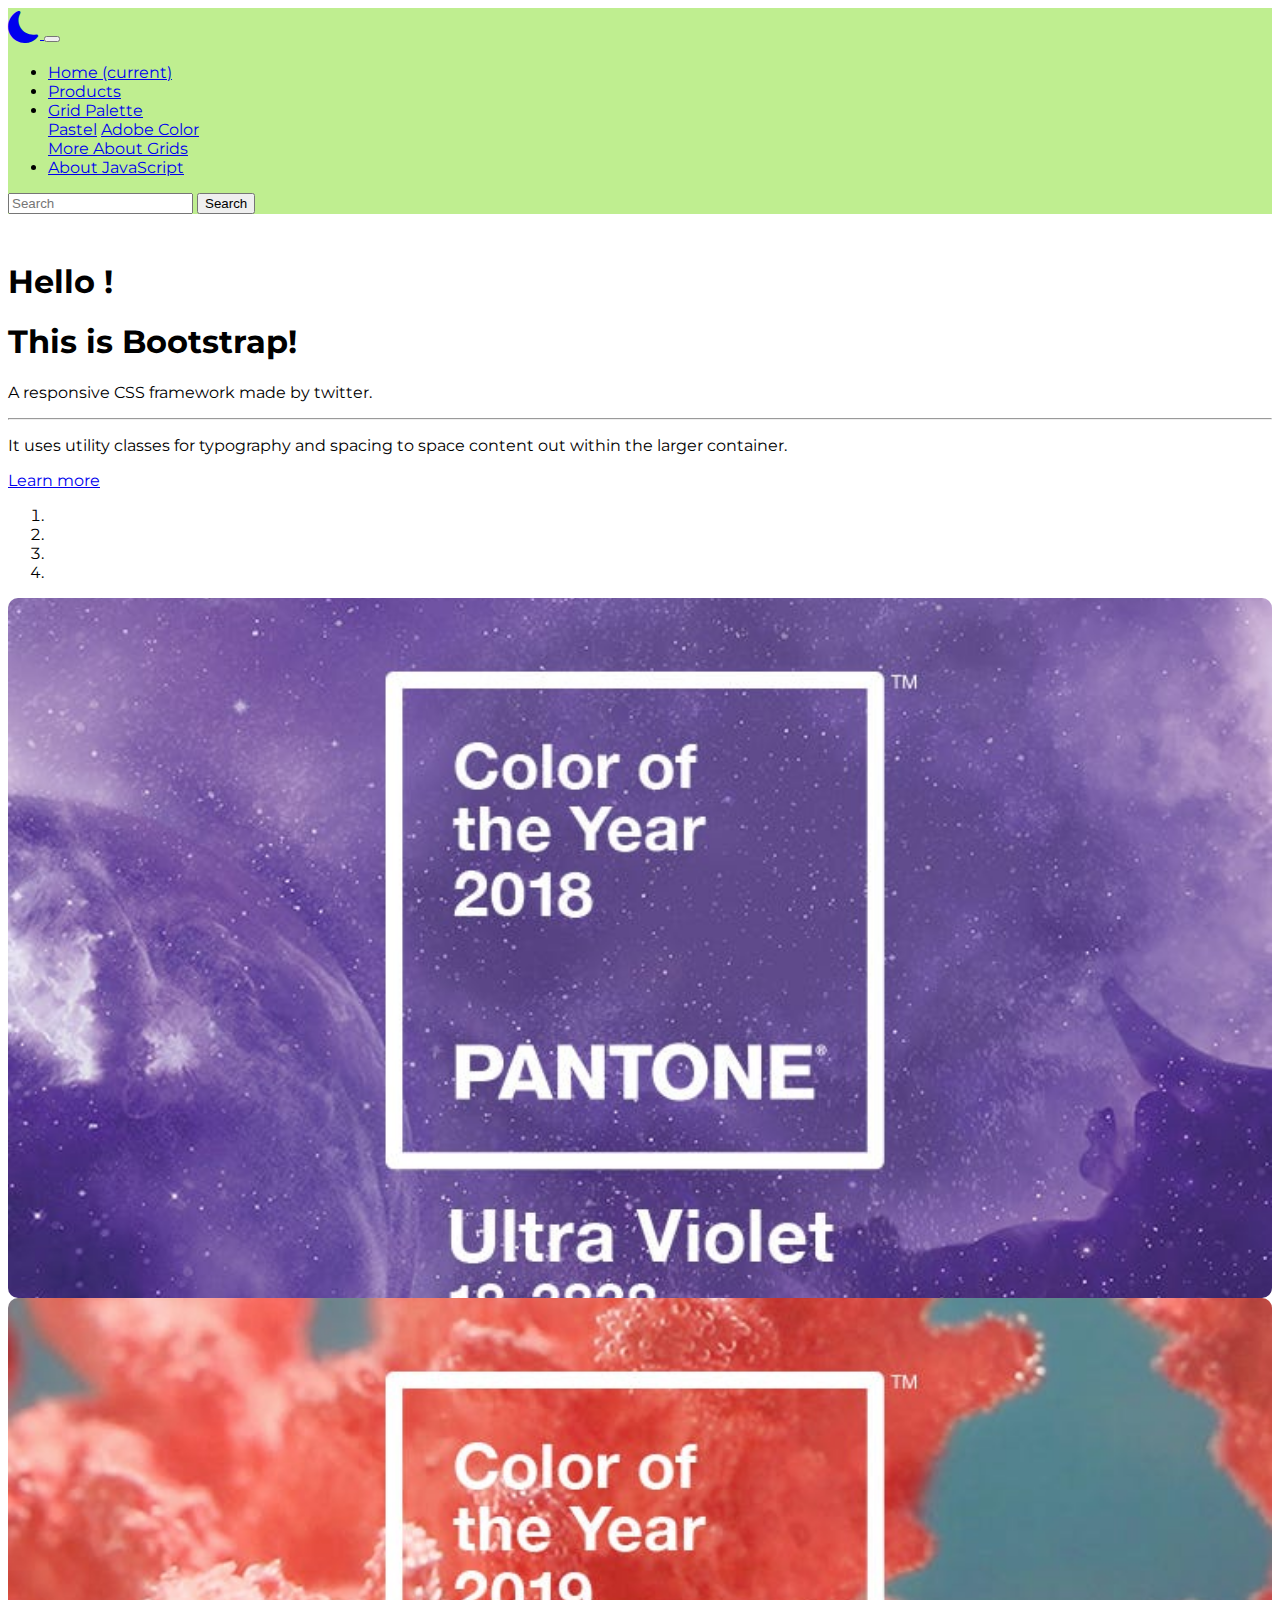
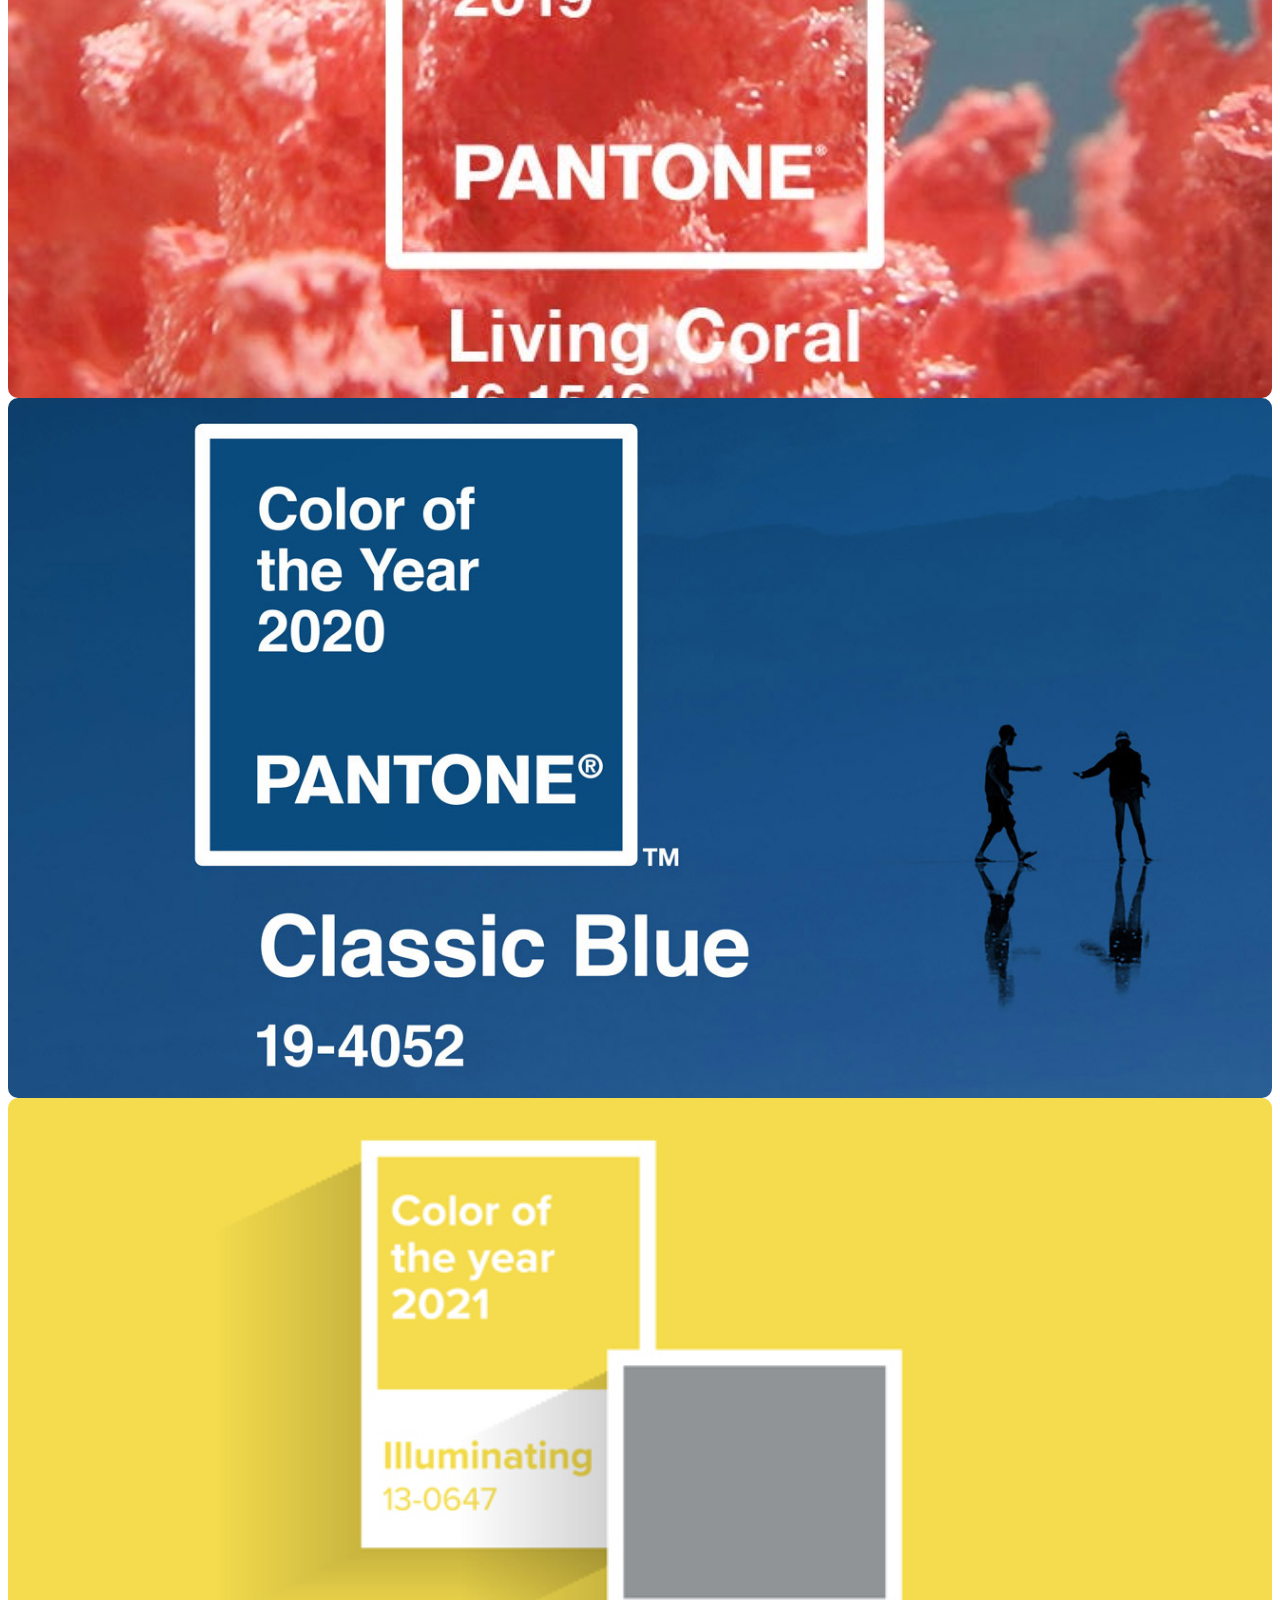
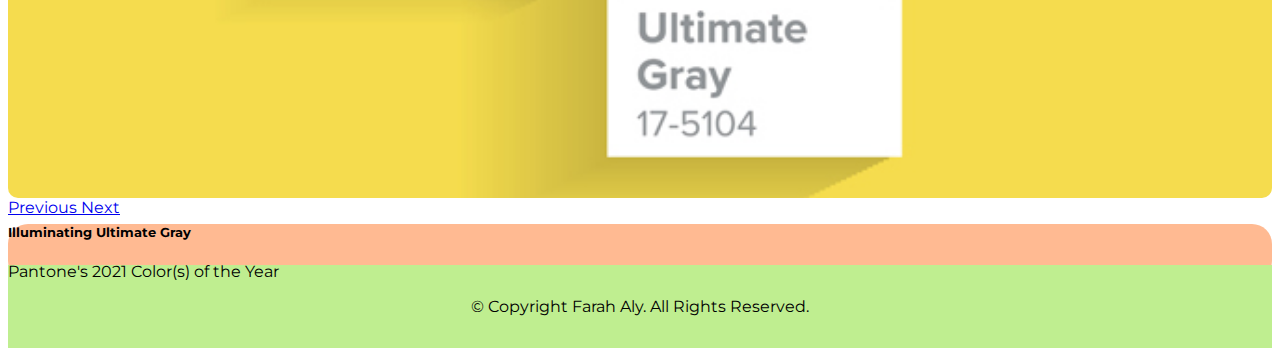
<file: index.html>
<!doctype html>

<html lang="en">
    <head>
        <!-- Required meta tags -->
        <meta charset="utf-8">
        <meta name="viewport" content="width=device-width, initial-scale=1, shrink-to-fit=no">

        <!-- Bootstrap CSS -->
        <link rel="stylesheet" href="https://cdn.jsdelivr.net/npm/bootstrap@4.5.3/dist/css/bootstrap.min.css" integrity="sha384-TX8t27EcRE3e/ihU7zmQxVncDAy5uIKz4rEkgIXeMed4M0jlfIDPvg6uqKI2xXr2" crossorigin="anonymous">
        <!-- Bootstrap Icons -->
        <link rel="stylesheet" href="https://cdn.jsdelivr.net/npm/bootstrap-icons@1.5.0/font/bootstrap-icons.css">
        <!-- My CSS -->
        <link rel="stylesheet" href="css/styles.css">

        <title>Bootstrap Exercise</title>
    </head>

    <body>
        <!-- My header: has a nav bar for now -->
        <header>
            <nav class="navbar navbar-expand-lg  navbar-light my-bg-color">
                <a class="navbar-brand" href="#">
                    <i class="bi bi-moon-fill"></i>
                </a>
                <button class="navbar-toggler" type="button" data-toggle="collapse" data-target="#navbarSupportedContent" aria-controls="navbarSupportedContent" aria-expanded="false" aria-label="Toggle navigation">
                    <span class="navbar-toggler-icon"></span>
                </button>
              
                <div class="collapse navbar-collapse" id="navbarSupportedContent">
                    <ul class="navbar-nav mr-auto">
                        <li class="nav-item active">
                            <a class="nav-link" href="#">Home <span class="sr-only">(current)</span></a>
                        </li>
                        <li class="nav-item">
                            <a class="nav-link" href="products.html">Products</a>
                        </li>
                        <li class="nav-item dropdown">
                            <a class="nav-link dropdown-toggle" href="#" id="navbarDropdown" role="button" data-toggle="dropdown" aria-haspopup="true" aria-expanded="false">
                                Grid Palette
                            </a>
                            <div class="dropdown-menu" aria-labelledby="navbarDropdown">
                                <a class="dropdown-item" href="palette.html">Pastel</a>
                                <a class="dropdown-item" href="https://color.adobe.com/create/color-wheel" target="_blank">Adobe Color</a>
                                <div class="dropdown-divider"></div>
                                <a class="dropdown-item" href="https://getbootstrap.com/docs/4.5/layout/grid/#vertical-alignment" target="_blank">More About Grids</a>
                            </div>
                        </li>
                        <li class="nav-item">
                            <a class="nav-link disabled" href="#" tabindex="-1" aria-disabled="true">About JavaScript</a>
                        </li>
                    </ul>
                    <form class="form-inline my-2 my-lg-0">
                        <input class="form-control mr-sm-2" type="search" placeholder="Search" aria-label="Search">
                        <button class="btn  btn-outline-dark my-2 my-sm-0" type="submit">Search</button>
                    </form>
                </div>
            </nav>
        </header>

        <!-- Jumbotron -->
        <div class="jumbotron container my-jumbotron-settings">
            <h1 class="display-1">Hello <span id="username">World</span> !</h1>
            <h1 class="display-4">This is Bootstrap!</h1>
            <p class="lead">A responsive CSS framework made by twitter.</p>
            <hr class="my-4">
            <p>It uses utility classes for typography and spacing to space content out within the larger container.</p>
            <a class="btn btn-primary btn-lg" href="https://www.getbootstrap.com/" role="button">Learn more</a>
        </div>

        <div class="container">
            <!-- Carousel -->
            <div id="carouselExampleCaptions" class="carousel slide" data-ride="carousel">
                <!-- Bottom indicator on the carousel -->
                <ol class="carousel-indicators">
                    <!-- 0 for the 1st slides, 1 for the 2nd, 2 for the third, etc -->
                    <li data-target="#carouselExampleCaptions" data-slide-to="0" class="active"></li> 
                    <li data-target="#carouselExampleCaptions" data-slide-to="1"></li>
                    <li data-target="#carouselExampleCaptions" data-slide-to="2"></li>
                    <li data-target="#carouselExampleCaptions" data-slide-to="3"></li>
                </ol>

                <!-- carousel-inner holds the "slides" on my carousel.
                    The "slides" are called "carousel-item" -->
                <div class="carousel-height carousel-inner">
                    <div class="carousel-item active">
                        <img src="images/color-of-the-year-2018.jpeg" class="d-block w-100" alt="can't find 2018">
                        <div class="violet-caption carousel-caption d-none d-md-block">
                            <h5>Ultra Violet</h5>
                            <p>Pantone's 2018 Color of the Year</p>
                        </div>
                    </div>

                    <div class="carousel-item">
                        <img src="images/color-of-the-year-2019.jpeg" class="d-block w-100" alt="can't find 2019">
                        <div class="coral-caption carousel-caption d-none d-md-block">
                            <h5>Living Coral</h5>
                            <p>Pantone's 2019 Color of the Year</p>
                        </div>
                    </div>

                    <div class="carousel-item">
                        <img src="images/color-of-the-year-2020.jpeg" class="d-block w-100" alt="can't find 2020">
                        <div class="blue-caption carousel-caption d-none d-md-block">
                            <h5>Classic Blue</h5>
                            <p>Pantone's 2020 Color of the Year</p>
                        </div>
                    </div>

                    <div class="carousel-item">
                        <img src="images/color-of-the-year-2021.jpeg" class="d-block w-100" alt="can't find 2021">
                        <div class="yellow-caption carousel-caption d-none d-md-block">
                            <h5>Illuminating Ultimate Gray</h5>
                            <p>Pantone's 2021 Color(s) of the Year</p>
                        </div>
                    </div>
                </div>
                
                <!-- The Previous and Next arrow button on the sides of the carousel -->
                <a class="carousel-control-prev" href="#carouselExampleCaptions" role="button" data-slide="prev">
                    <span class="carousel-control-prev-icon" aria-hidden="true"></span>
                    <span class="sr-only">Previous</span>
                </a>
                <a class="carousel-control-next" href="#carouselExampleCaptions" role="button" data-slide="next">
                    <span class="carousel-control-next-icon" aria-hidden="true"></span>
                    <span class="sr-only">Next</span>
                </a>
            </div>
        </div>

        <footer>
            <p class="copyright">&copy; Copyright Farah Aly. All Rights Reserved.</p>
        </footer>

        <!-- JavaScript - to ALWAYS be at the end of the body -->
        <script src="https://code.jquery.com/jquery-3.5.1.slim.min.js" integrity="sha384-DfXdz2htPH0lsSSs5nCTpuj/zy4C+OGpamoFVy38MVBnE+IbbVYUew+OrCXaRkfj" crossorigin="anonymous"></script>
        <script src="https://cdn.jsdelivr.net/npm/bootstrap@4.5.3/dist/js/bootstrap.bundle.min.js" integrity="sha384-ho+j7jyWK8fNQe+A12Hb8AhRq26LrZ/JpcUGGOn+Y7RsweNrtN/tE3MoK7ZeZDyx" crossorigin="anonymous"></script>
        <!-- My JavaScript -->
        <script src="js/main.js"></script>
    </body>
</html>
</file>
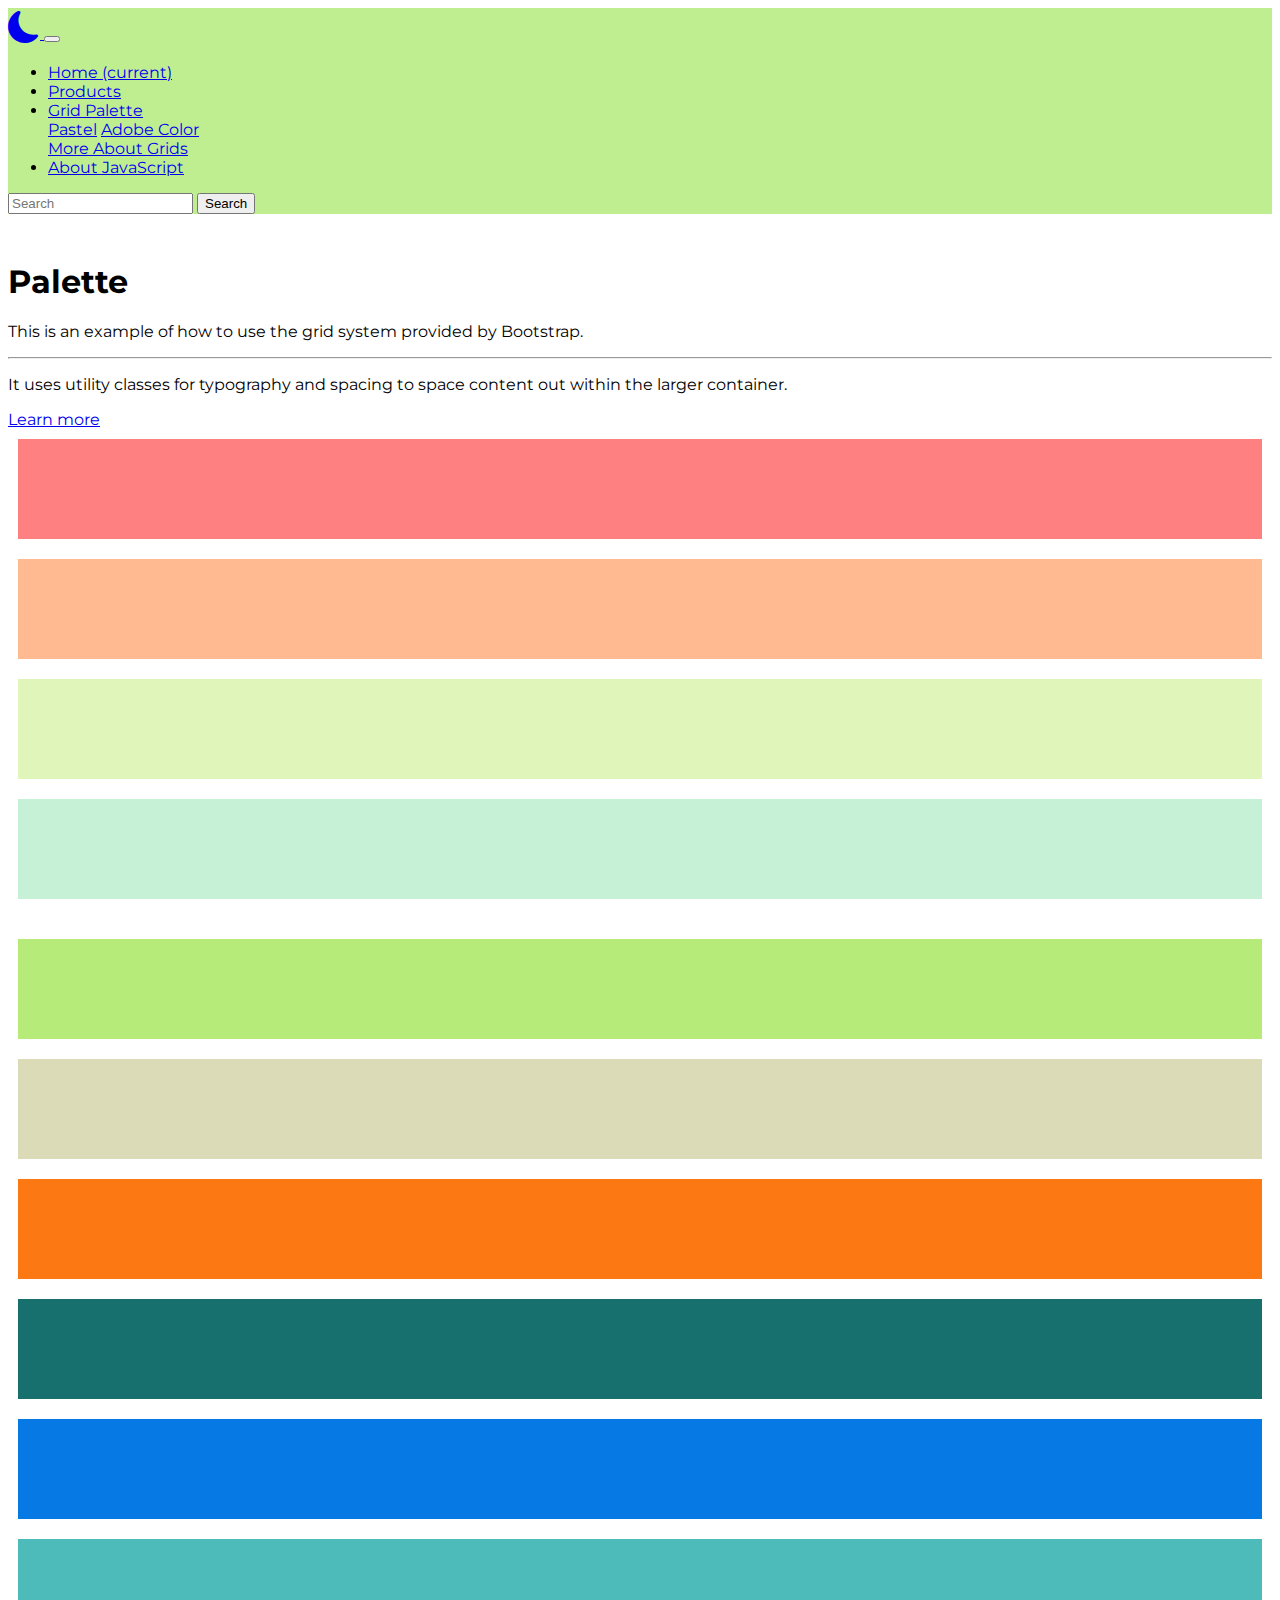
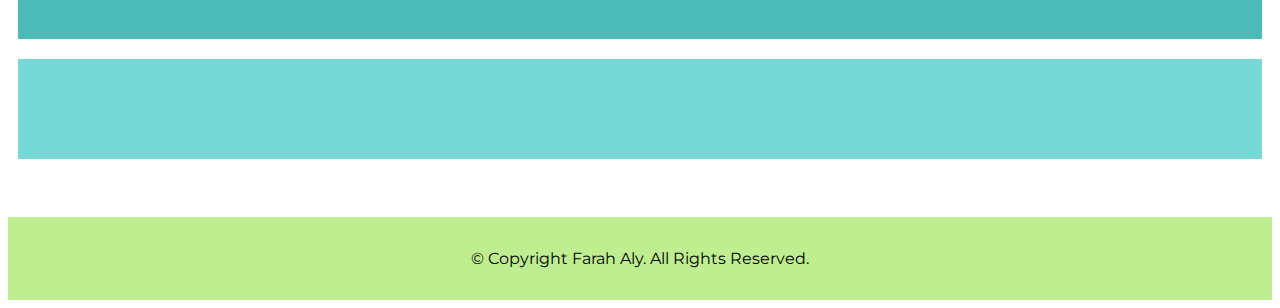
<file: palette.html>
<!doctype html>

<html lang="en">
    <head>
        <!-- Required meta tags -->
        <meta charset="utf-8">
        <meta name="viewport" content="width=device-width, initial-scale=1, shrink-to-fit=no">

        <!-- Bootstrap CSS -->
        <link rel="stylesheet" href="https://cdn.jsdelivr.net/npm/bootstrap@4.5.3/dist/css/bootstrap.min.css" integrity="sha384-TX8t27EcRE3e/ihU7zmQxVncDAy5uIKz4rEkgIXeMed4M0jlfIDPvg6uqKI2xXr2" crossorigin="anonymous">
        <!-- Bootstrap Icons -->
        <link rel="stylesheet" href="https://cdn.jsdelivr.net/npm/bootstrap-icons@1.5.0/font/bootstrap-icons.css">
        <!-- My CSS -->
        <link rel="stylesheet" href="css/styles.css">

        <title>Grid Palette | Bootstrap Exercise</title>
    </head>

    <body>
        <header>
            <nav class="navbar navbar-expand-lg  navbar-light my-bg-color">
                <a class="navbar-brand" href="#">
                    <i class="bi bi-moon-fill"></i>
                </a>
                <button class="navbar-toggler" type="button" data-toggle="collapse" data-target="#navbarSupportedContent" aria-controls="navbarSupportedContent" aria-expanded="false" aria-label="Toggle navigation">
                    <span class="navbar-toggler-icon"></span>
                </button>
              
                <div class="collapse navbar-collapse" id="navbarSupportedContent">
                    <ul class="navbar-nav mr-auto">
                        <li class="nav-item">
                            <a class="nav-link" href="index.html">Home <span class="sr-only">(current)</span></a>
                        </li>
                        <li class="nav-item">
                            <a class="nav-link" href="products.html">Products</a>
                        </li>
                        <li class="nav-item active dropdown">
                            <a class="nav-link dropdown-toggle" href="#" id="navbarDropdown" role="button" data-toggle="dropdown" aria-haspopup="true" aria-expanded="false">
                                Grid Palette
                            </a>
                            <div class="dropdown-menu" aria-labelledby="navbarDropdown">
                                <a class="dropdown-item" href="palette.html">Pastel</a>
                                <a class="dropdown-item" href="https://color.adobe.com/create/color-wheel" target="_blank">Adobe Color</a>
                                <div class="dropdown-divider"></div>
                                <a class="dropdown-item" href="https://getbootstrap.com/docs/4.5/layout/grid/#vertical-alignment" target="_blank">More About Grids</a>
                            </div>
                        </li>
                        <li class="nav-item">
                            <a class="nav-link disabled" href="#" tabindex="-1" aria-disabled="true">About JavaScript</a>
                        </li>
                    </ul>
                    <form class="form-inline my-2 my-lg-0">
                        <input class="form-control mr-sm-2" type="search" placeholder="Search" aria-label="Search">
                        <button class="btn  btn-outline-dark my-2 my-sm-0" type="submit">Search</button>
                    </form>
                </div>
            </nav>
        </header>

        <!-- Jumbotron Container -->
        <div class="container">
            <!-- Jumbotron -->
            <div class="jumbotron my-jumbotron-settings">
                <h1 class="display-4">Palette</h1>
                <p class="lead">This is an example of how to use the grid system provided by Bootstrap.</p>
                <hr class="my-4">
                <p>It uses utility classes for typography and spacing to space content out within the larger container.</p>
                <a class="btn btn-primary btn-lg" href="https://getbootstrap.com/docs/4.5/layout/grid/#vertical-alignment" target="_blank" role="button">Learn more</a>
            </div>
        </div>

        <!-- Grid Container -->
        <div class="container">
            <!-- I have arow divided into 12 spaces in this container-->
            <div class="first-grid row">
                <div class="column-padding col-lg-2 col-md-3 col-sm-4">
                    <div class="my-colors first" data-container=".first" data-toggle="tooltip"  data-placement="top" title='#FF8080'></div>
                </div>

                <div class="column-padding col-lg-3 col-md-3 col-sm-8" >
                    <div class="my-colors second" data-container=".second" data-toggle="tooltip"  data-placement="top" title='#FFBA92'></div>
                </div>

                <div class="column-padding col-lg-5 col-md-4 col-sm-8" >
                    <div class="my-colors third" data-container=".third" data-toggle="tooltip"  data-placement="top" title='#E0F5B9'></div>
                </div>

                <div class="column-padding col-lg-2 col-md-2 col-sm-4">
                    <div class="my-colors fourth" data-container=".fourth" data-toggle="tooltip"  data-placement="top" title='#C6F1D6'></div>
                </div>
            </div>

            <div class="second-grid row">
                <div class="responsive-col column-padding col-lg-3 col-md-3 col-sm-12">
                    <div class="top-col"></div>
                </div>

                <div class="grid-inception col-lg-9 col-md-9">
                    <div class="row no-gutter">
                        <div class="column-padding col-lg-5 col-md-12">
                            <div class="my-colors fifth"></div>
                        </div>
        
                        <div class="column-padding col-lg-4 col-md-5">
                            <div class="my-colors sixth"></div>
                        </div>
        
                        <div class="column-padding col-lg-2 col-md-7">
                            <div class="my-colors seventh"></div>
                        </div>
        
                        <div class="column-padding col-lg-1 col-md-12">
                            <div class="my-colors eighth"></div>
                        </div>
                    </div>

                    <div class="row">
                        <div class="column-padding col-lg-3 col-md-4">
                            <div class="my-colors nineth"></div>
                        </div>

                        <div class="column-padding col-lg-6 col-md-3">
                            <div class="my-colors tenth"></div>
                        </div>

                        <div class="column-padding col-lg-3 col-md-5">
                            <div class="my-colors eleventh"></div>
                        </div>
                    </div>
                </div>
            </div>
        </div>



        <footer>
            <p class="copyright">&copy; Copyright Farah Aly. All Rights Reserved.</p>
        </footer>

        <!-- JavaScript - to ALWAYS be at the end of the body -->
        <script src="https://code.jquery.com/jquery-3.5.1.slim.min.js" integrity="sha384-DfXdz2htPH0lsSSs5nCTpuj/zy4C+OGpamoFVy38MVBnE+IbbVYUew+OrCXaRkfj" crossorigin="anonymous"></script>
        <script src="https://cdn.jsdelivr.net/npm/bootstrap@4.5.3/dist/js/bootstrap.bundle.min.js" integrity="sha384-ho+j7jyWK8fNQe+A12Hb8AhRq26LrZ/JpcUGGOn+Y7RsweNrtN/tE3MoK7ZeZDyx" crossorigin="anonymous"></script>
        <!-- JavaScript for Tooltip -->
        <script src="js/tooltip.js"></script>
    </body>
</html>
</file>
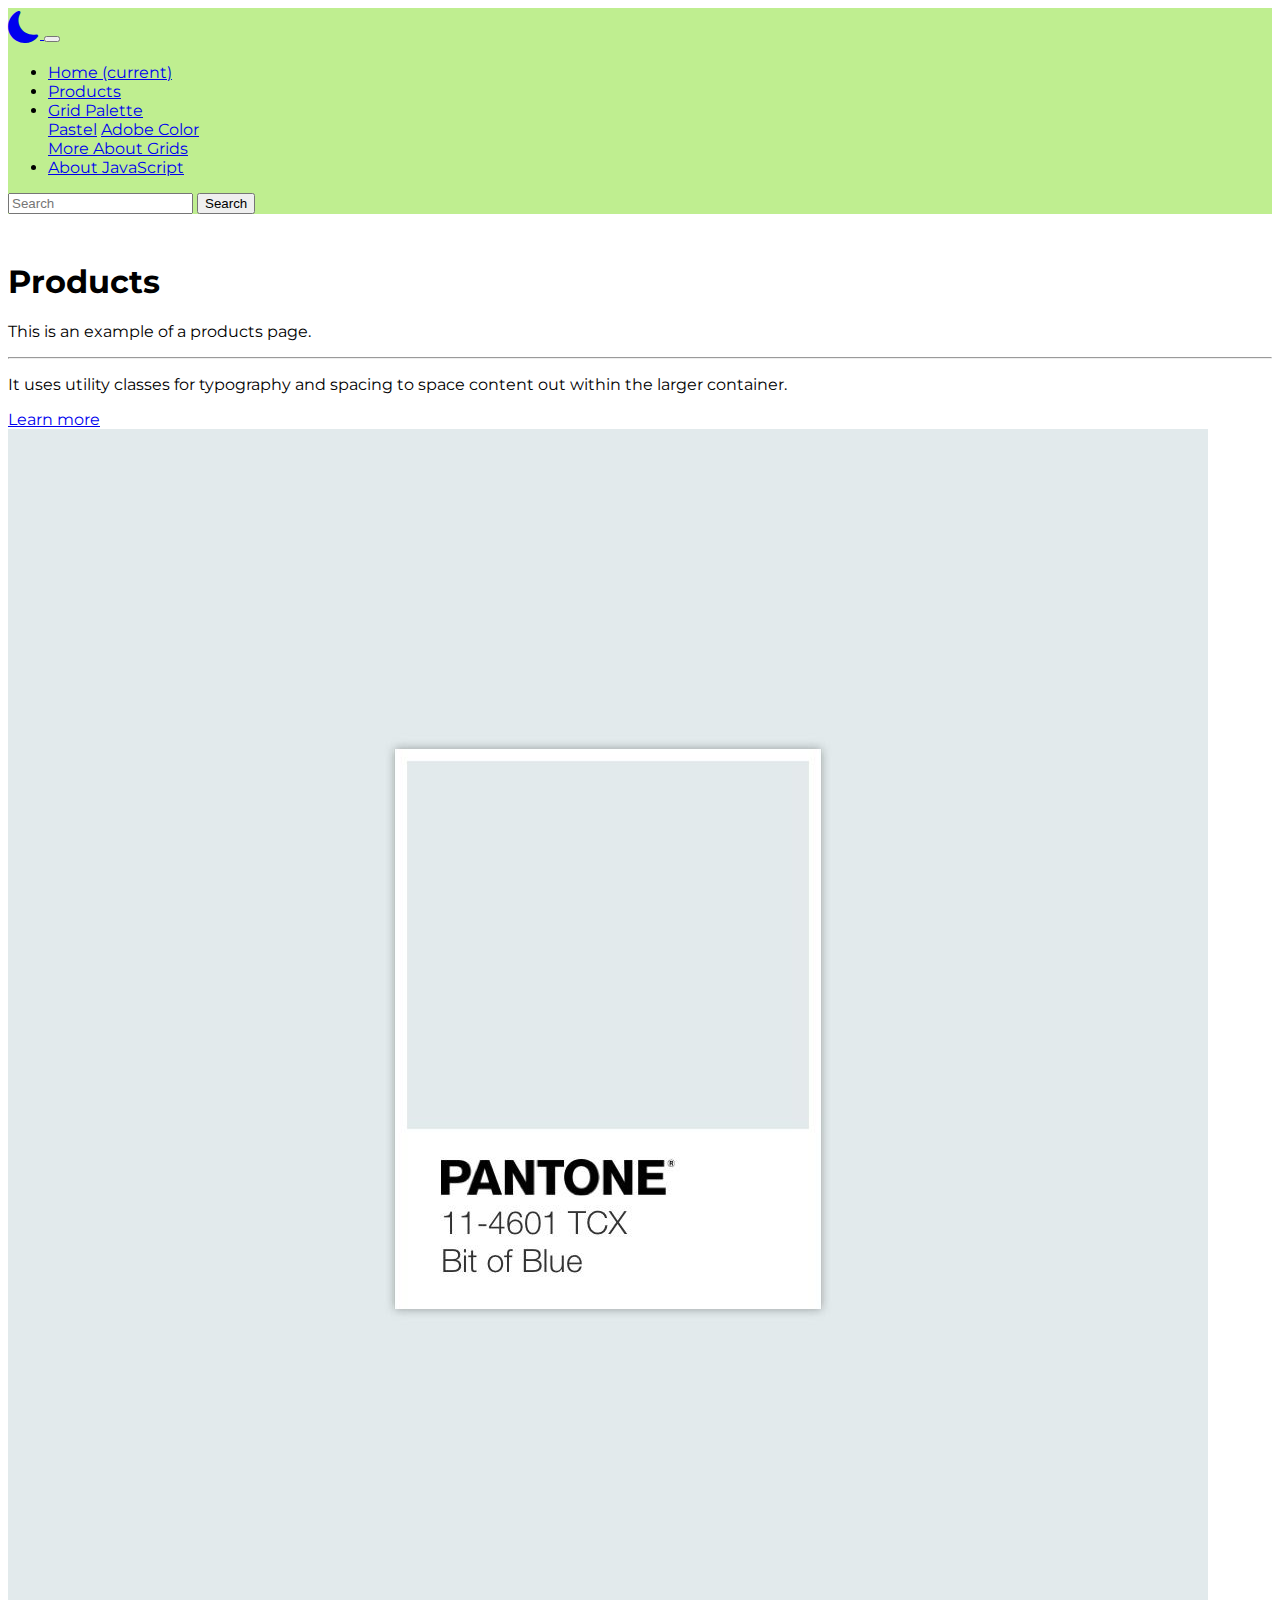
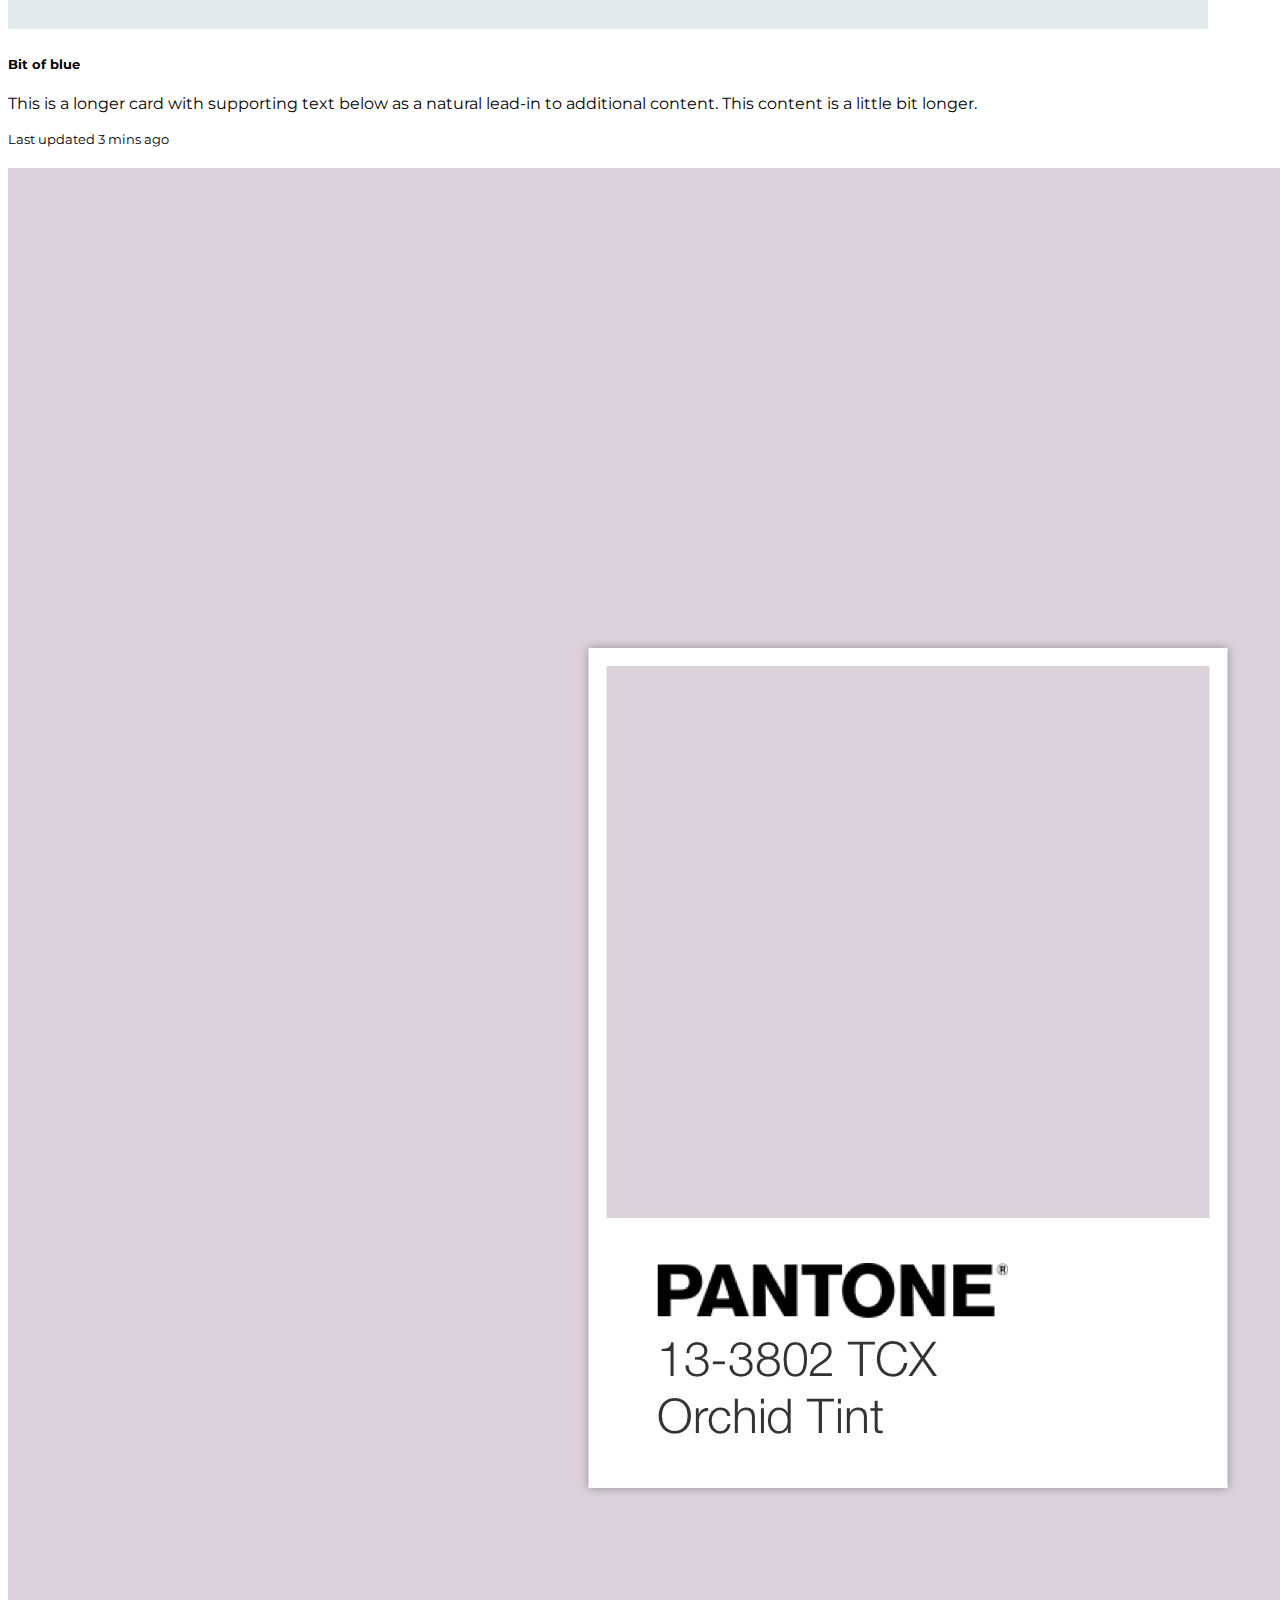
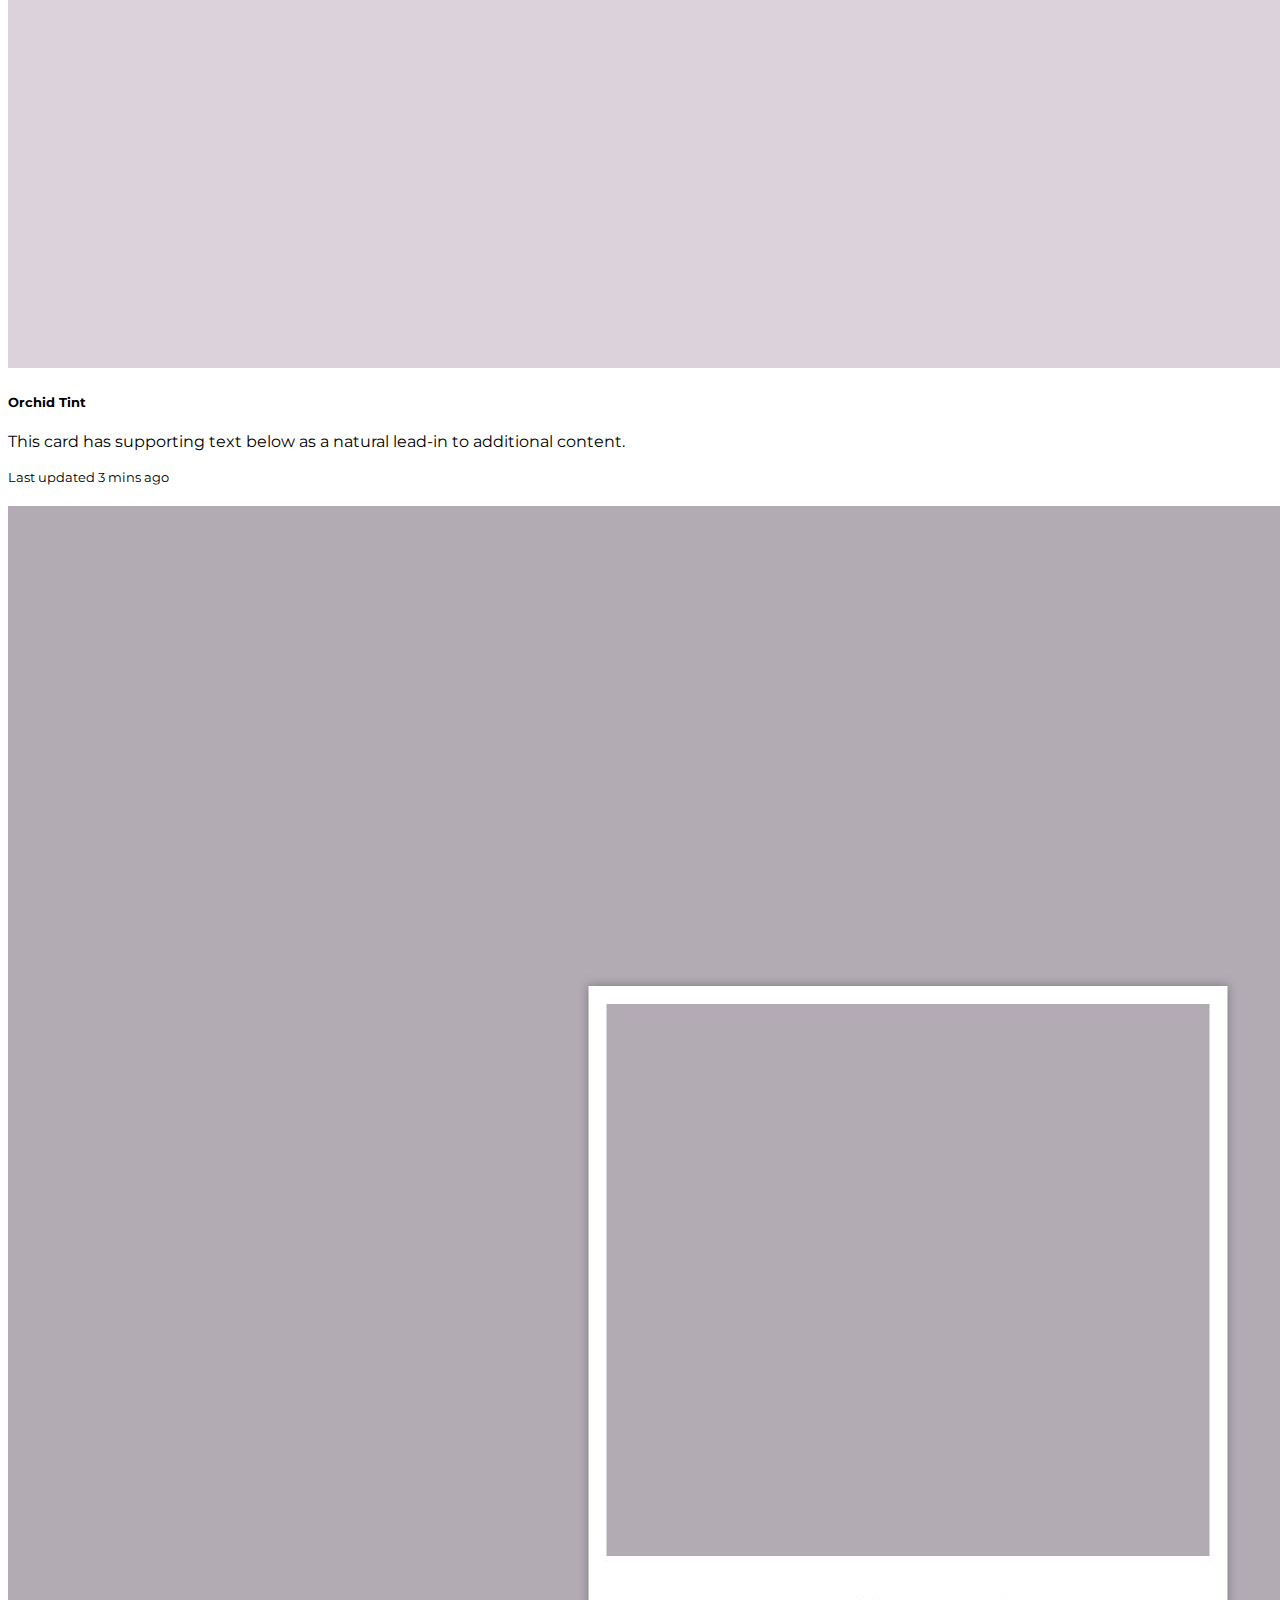
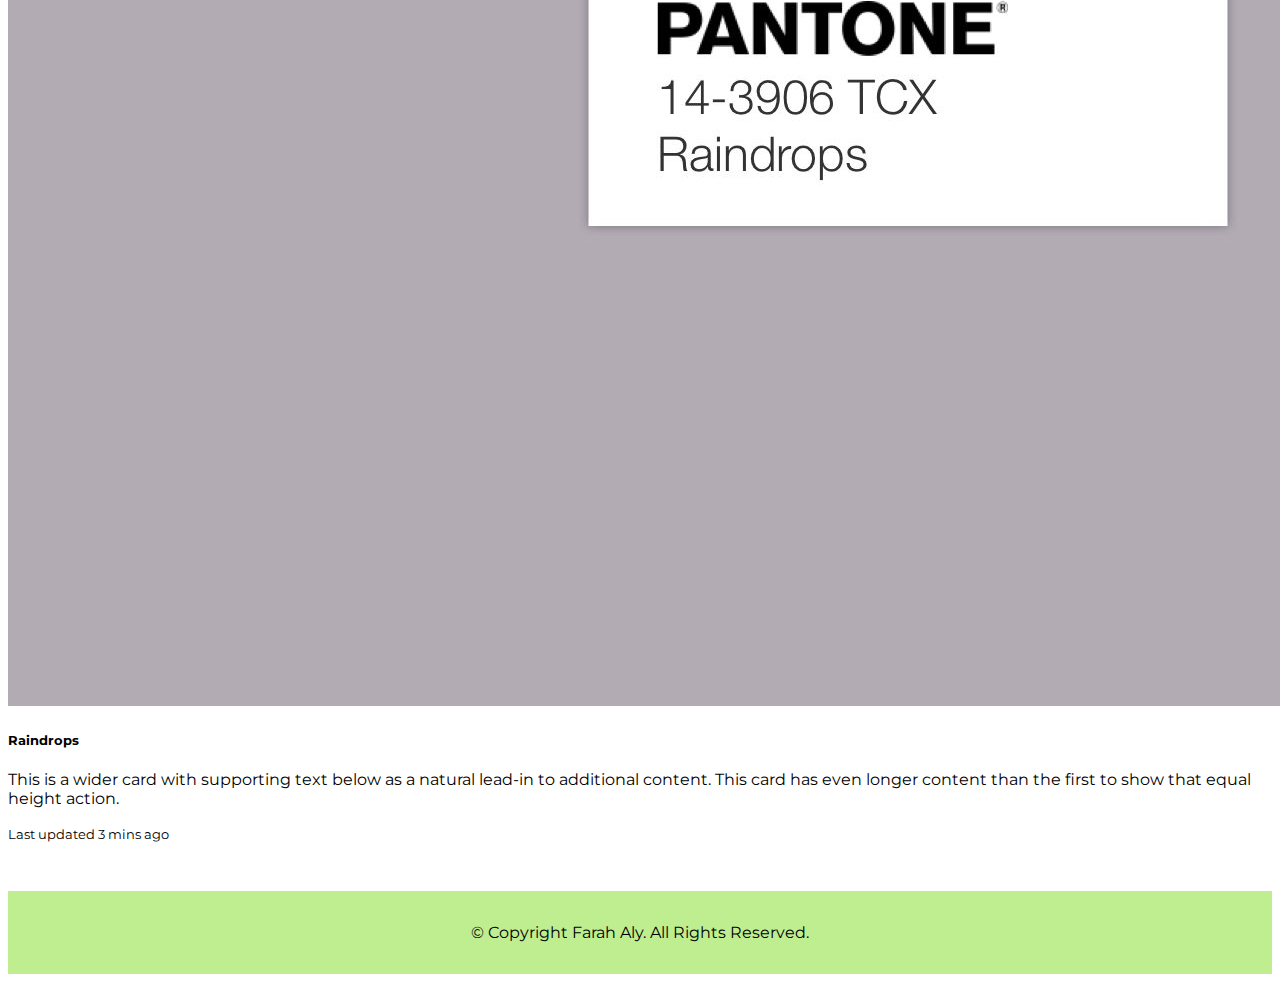
<file: products.html>
<!doctype html>

<html lang="en">
    <head>
        <!-- Required meta tags -->
        <meta charset="utf-8">
        <meta name="viewport" content="width=device-width, initial-scale=1, shrink-to-fit=no">

        <!-- Bootstrap CSS -->
        <link rel="stylesheet" href="https://cdn.jsdelivr.net/npm/bootstrap@4.5.3/dist/css/bootstrap.min.css" integrity="sha384-TX8t27EcRE3e/ihU7zmQxVncDAy5uIKz4rEkgIXeMed4M0jlfIDPvg6uqKI2xXr2" crossorigin="anonymous">
        <!-- Bootstrap Icons -->
        <link rel="stylesheet" href="https://cdn.jsdelivr.net/npm/bootstrap-icons@1.5.0/font/bootstrap-icons.css">
        <!-- My CSS -->
        <link rel="stylesheet" href="css/styles.css">

        <title>Products | Bootstrap Exercise</title>
    </head>

    <body>
        <header>
            <nav class="navbar navbar-expand-lg  navbar-light my-bg-color">
                <a class="navbar-brand" href="#">
                    <i class="bi bi-moon-fill"></i>
                </a>
                <button class="navbar-toggler" type="button" data-toggle="collapse" data-target="#navbarSupportedContent" aria-controls="navbarSupportedContent" aria-expanded="false" aria-label="Toggle navigation">
                    <span class="navbar-toggler-icon"></span>
                </button>
              
                <div class="collapse navbar-collapse" id="navbarSupportedContent">
                    <ul class="navbar-nav mr-auto">
                        <li class="nav-item">
                            <a class="nav-link" href="index.html">Home <span class="sr-only">(current)</span></a>
                        </li>
                        <li class="nav-item active">
                            <a class="nav-link" href="#">Products</a>
                        </li>
                        <li class="nav-item dropdown">
                            <a class="nav-link dropdown-toggle" href="#" id="navbarDropdown" role="button" data-toggle="dropdown" aria-haspopup="true" aria-expanded="false">
                                Grid Palette
                            </a>
                            <div class="dropdown-menu" aria-labelledby="navbarDropdown">
                                <a class="dropdown-item" href="palette.html">Pastel</a>
                                <a class="dropdown-item" href="https://color.adobe.com/create/color-wheel" target="_blank">Adobe Color</a>
                                <div class="dropdown-divider"></div>
                                <a class="dropdown-item" href="https://getbootstrap.com/docs/4.5/layout/grid/#vertical-alignment" target="_blank">More About Grids</a>
                            </div>
                        </li>
                        <li class="nav-item">
                            <a class="nav-link disabled" href="#" tabindex="-1" aria-disabled="true">About JavaScript</a>
                        </li>
                    </ul>
                    <form class="form-inline my-2 my-lg-0">
                        <input class="form-control mr-sm-2" type="search" placeholder="Search" aria-label="Search">
                        <button class="btn  btn-outline-dark my-2 my-sm-0" type="submit">Search</button>
                    </form>
                </div>
            </nav>
        </header>

        <div class="container">
            <!-- Jumbotron -->
            <div class="jumbotron my-jumbotron-settings">
                <h1 class="display-4">Products</h1>
                <p class="lead">This is an example of a products page.</p>
                <hr class="my-4">
                <p>It uses utility classes for typography and spacing to space content out within the larger container.</p>
                <a class="btn btn-primary btn-lg" href="https://www.getbootstrap.com/" role="button">Learn more</a>
            </div>

            <!-- Card deck -->
            <!-- <div class="card-deck"> -->
                <div class="row no-gutter">
                    <div class="first-card col-lg-4 col-md-12 col-sm-12">
                        <div class="card">
                            <img src="images/bit-of-blue.jpeg" class="card-img-top" alt="not found">
                            <div class="card-body">
                                <h5 class="card-title">Bit of blue</h5>
                                <p class="card-text">This is a longer card with supporting text below as a natural lead-in to additional content. This content is a little bit longer.</p>
                                <p class="card-text"><small class="text-muted">Last updated 3 mins ago</small></p>
                            </div>
                        </div>
                    </div>

                    <div class="orchid-tint-card col-lg-4 col-md-6 col-sm-12">
                        <div class="card">
                            <img src="images/orchid-tint.jpeg" class="card-img-top" alt="not found">
                            <div class="card-body">
                                <h5 class="card-title">Orchid Tint</h5>
                                <p class="card-text">This card has supporting text below as a natural lead-in to additional content.</p>
                                <p class="card-text"><small class="text-muted">Last updated 3 mins ago</small></p>
                            </div>
                        </div>
                    </div>

                    <div class="raindrops-div col-lg-4 col-md-6 col-sm-12">
                        <div class="card">
                            <img src="images/raindrops.jpeg" class="card-img-top" alt="not found">
                            <div class="card-body">
                                <h5 class="card-title">Raindrops</h5>
                                <p class="card-text">This is a wider card with supporting text below as a natural lead-in to additional content. This card has even longer content than the first to show that equal height action.</p>
                                <p class="card-text"><small class="text-muted">Last updated 3 mins ago</small></p>
                            </div>
                        </div>
                    </div>
                </div>
            </div> 
        <!-- </div> -->

        <footer>
            <p class="copyright">&copy; Copyright Farah Aly. All Rights Reserved.</p>
        </footer>

        <!-- JavaScript - to ALWAYS be at the end of the body -->
        <script src="https://code.jquery.com/jquery-3.5.1.slim.min.js" integrity="sha384-DfXdz2htPH0lsSSs5nCTpuj/zy4C+OGpamoFVy38MVBnE+IbbVYUew+OrCXaRkfj" crossorigin="anonymous"></script>
        <script src="https://cdn.jsdelivr.net/npm/bootstrap@4.5.3/dist/js/bootstrap.bundle.min.js" integrity="sha384-ho+j7jyWK8fNQe+A12Hb8AhRq26LrZ/JpcUGGOn+Y7RsweNrtN/tE3MoK7ZeZDyx" crossorigin="anonymous"></script>

    </body>
</html>
</file>
<file: css/styles.css>
@import url('https://fonts.googleapis.com/css2?family=Montserrat:wght@300;400;700&display=swap');

body {
    font-family: 'Montserrat', sans-serif;
}

/*-- NAVBAR --*/
.my-bg-color {
    background-color: #bfee90;
}

i {
    font-size: 2rem;
}

/*-- JUMBOTRON --*/
.my-jumbotron-settings {
    margin-top: 3rem;  /* 1rem is 16px. so 3 x 16 = */
}

/* ============================== */
/* ========== INDEX PAGE ======== */
/* ============================== */

.carousel-item {
    height: 700px;
    border-radius: 10px;
}
  
.carousel-item img {
    width: 100%;
    height: 100%;
    object-fit:cover;
    border-radius: 10px;
}

.carousel-caption {
    border-radius: 20px;
}

.violet-caption {
    background-color: rgb(133, 55, 133);
}

.coral-caption {
    background-color: #ff8080;
}

.blue-caption {
    background-color: #1a8583;
}

.yellow-caption {
    background-color: #ffba92;
}



/* ============================== */
/* ======== PRODUCTS PAGE ======= */
/* ============================== */

/*-- CARD GRID --*/

.first-card, .orchid-tint-card, .raindrops-div {
    /* padding:  0;  */
    margin-bottom: 20px;
}


/* .first-card, .orchid-tint-card {
    margin: auto 1rem;
} */


/* ============================== */
/* ========= PALETTE PAGE ======= */
/* ============================== */

/* Tooltip */
.first .tooltip-inner {
    background-color: #ff8080;
}

.first .tooltip.bs-tooltip-top .arrow:before {
    border-top-color: #ff8080;
}

.second .tooltip-inner {
    background-color: #ffba92;
}

.second .tooltip.bs-tooltip-top .arrow:before {
    border-top-color: #ffba92;
}

.third .tooltip-inner {
    background-color: #e0f5b9;
    color: #000;
}

.third .tooltip.bs-tooltip-top .arrow:before {
    border-top-color: #e0f5b9;
}

.fourth .tooltip-inner {
    background-color: #c6f1d6;
    color: #000;
}

.fourth .tooltip.bs-tooltip-top .arrow:before {
    border-top-color: #c6f1d6;
}

/*-- GRID PALETTE --*/
.column-padding {
    /* border: 1px solid black; */
    padding: 10px;
}

.my-colors {
    height: 100px;
}

/*-- FIRST GRID COLUMNS --*/
.first {
    background-color: #ff8080;
}

.second {
    background-color: #ffba92;
}

.third {
    background-color: #e0f5b9;
}

.fourth {
    background-color: #c6f1d6;
}

/*-- SECOND GRID COLUMNS --*/
.top-col {
    background-color: #ffeedb;
    height: 100%;
}

/* first nested row */
.fifth {
    background-color: #b6eb7a;
}

.sixth {
    background-color: #dbdbb8;
}

.seventh {
    background-color: #fb7813;
}

.eighth {
    background-color: #17706e;
}

/* second nested row */
.nineth {
    background-color: #0779e4;
}

.tenth {
    background-color: #4cbbb9;
}

.eleventh {
    background-color: #77d8d8;
}

/*-- FOOTER --*/
footer {
    background-color: #bfee90;
    overflow: auto;
    padding: 2rem;
    text-align: center;
    margin-top: 3rem;
}

.copyright {
    margin: 0;
}

@media only screen and (max-width: 576px) {
    .responsive-col {
        height: 100px;
    }
}
</file>
